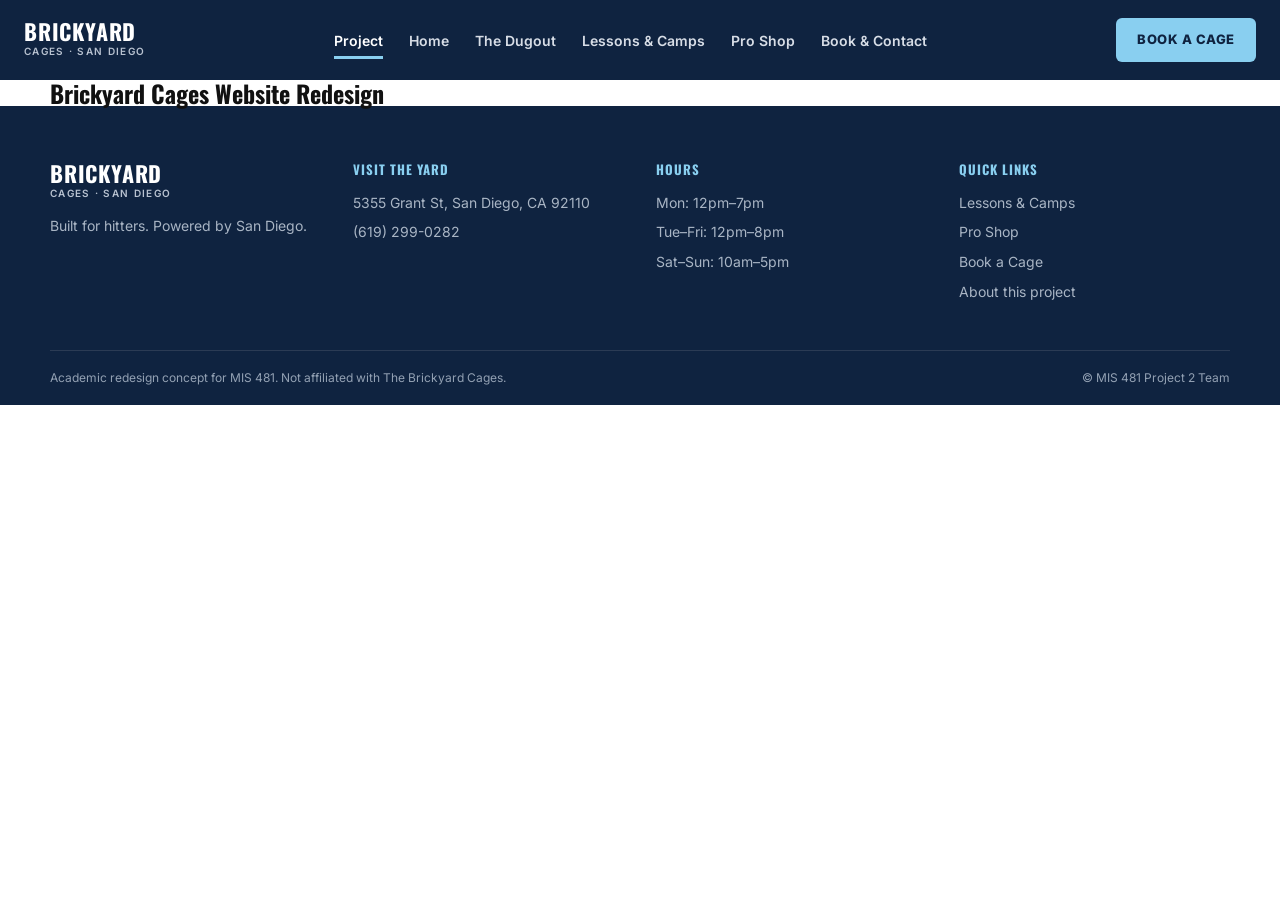
<file: index.html>
<!DOCTYPE html>
<html lang="en">
<head>
  <meta charset="UTF-8">
  <!-- Allows zoom (fixes problem 3). Don't add user-scalable=no. -->
  <meta name="viewport" content="width=device-width, initial-scale=1">
  <title>Project Overview | Brickyard Cages Redesign</title>
  <!-- TODO (Role 1 (Project manager)): rewrite this description in your own words (one sentence, under 160 characters) -->
  <meta name="description" content="MIS 481 Project 2: an academic redesign concept of The Brickyard Cages website in San Diego.">
  <link rel="stylesheet" href="css/styles.css">
</head>
<body>
  <!--
    PAGE OWNER: Role 1 (Project manager)
    Academic landing page: explains the business, the problems, our fixes and the team.
    Rules: one <h1> per page, then <h2>/<h3> in order. Real alt text on every image.
    Use the shared classes and reserved IDs from the team doc. Look at the Figma design for the layout.
  -->

  <!-- ===== SHARED HEADER (done) - identical on every page. Only Role 1 changes it,
       on every page at once. The "active" class marks the current page. ===== -->
  <header class="site-header">
    <div class="nav-inner">
      <a href="home.html" class="logo" aria-label="Brickyard Cages redesign home">
        <b>BRICKYARD</b>
        <small>CAGES &middot; SAN DIEGO</small>
      </a>
      <nav id="site-nav" class="site-nav" aria-label="Main navigation">
        <a href="index.html" class="nav-link active" aria-current="page">Project</a>
        <a href="home.html" class="nav-link">Home</a>
        <a href="about.html" class="nav-link">The Dugout</a>
        <a href="services.html" class="nav-link">Lessons &amp; Camps</a>
        <a href="shop.html" class="nav-link">Pro Shop</a>
        <a href="book.html" class="nav-link">Book &amp; Contact</a>
      </nav>
      <div class="nav-actions">
        <a href="book.html?service=cage" class="btn btn-blue">Book a Cage</a>
        <!-- Hidden until Role 3 builds the mobile menu (styles.css NAV TODO + main.js step 2) -->
        <button id="menu-toggle" class="menu-toggle" type="button" aria-expanded="false" aria-controls="site-nav">Menu</button>
      </div>
    </div>
  </header>

  <main>
    <!-- PAGE BANNER: navy .page-hero (Role 3 styles it in SHARED) -->
    <section class="page-hero">
      <div class="container">
        <!-- TODO: add a small .eyebrow label above the title -->
        <h1>Brickyard Cages Website Redesign</h1>
        <!-- TODO: one or two sentences: what the business is (indoor baseball/softball batting cages in San Diego) and what this project is -->
      </div>
    </section>
    <!-- ===== SECTION: Before and after ===== -->
    <section class="section" id="compare">
      <div class="container">
        <!-- TODO:
             - <h2> heading
             - Card 1: the original website - one sentence + link to https://www.brickyardcages.com/ (opens in a new tab)
             - Card 2: our redesign - one sentence + a .btn-primary link to home.html
        -->
      </div>
    </section>
    <!-- ===== SECTION: Problems and our fixes ===== -->
    <section class="section section-light" id="problems">
      <div class="container">
        <!-- TODO:
             - <h2> heading
             - At least 3 problems (we have 5 - see the table in the team doc)
             - For each: the problem, why it matters, and how our redesign fixes it
             - Write it in your own words; a list of .card items works well
        -->
      </div>
    </section>
    <!-- ===== SECTION: Main technology enhancement and features ===== -->
    <section class="section" id="enhancement">
      <div class="container">
        <!-- TODO:
             - <h2> heading: Online booking flow
             - 2-3 sentences: what it does and that it runs in demo mode (nothing sent, no payment)
             - List every interactive feature and which page it's on: booking flow, price calculator,
             -   camp filter, FAQ accordion, Pro Shop filter + cart counter, mobile menu
        -->
      </div>
    </section>
    <!-- ===== SECTION: Our team ===== -->
    <section class="section section-light" id="team">
      <div class="container">
        <!-- TODO:
             - <h2> heading
             - One card per teammate: name + role (all 5 of us)
        -->
      </div>
    </section>
  </main>

  <!-- ===== SHARED FOOTER (done) - identical on every page. #year is filled by main.js (Role 3, step 1). ===== -->
  <footer class="site-footer">
    <div class="container footer-grid">
      <div>
        <a href="home.html" class="logo"><b>BRICKYARD</b><small>CAGES &middot; SAN DIEGO</small></a>
        <p>Built for hitters. Powered by San Diego.</p>
      </div>
      <div>
        <h2>Visit the yard</h2>
        <a href="https://www.google.com/maps/search/?api=1&amp;query=5355+Grant+St+San+Diego+CA+92110" target="_blank" rel="noopener">5355 Grant St, San Diego, CA 92110</a>
        <a href="tel:+16192990282">(619) 299-0282</a>
      </div>
      <div>
        <h2>Hours</h2>
        <p>Mon: 12pm&ndash;7pm</p>
        <p>Tue&ndash;Fri: 12pm&ndash;8pm</p>
        <p>Sat&ndash;Sun: 10am&ndash;5pm</p>
      </div>
      <div>
        <h2>Quick links</h2>
        <a href="services.html">Lessons &amp; Camps</a>
        <a href="shop.html">Pro Shop</a>
        <a href="book.html">Book a Cage</a>
        <a href="index.html">About this project</a>
      </div>
    </div>
    <div class="footer-bottom container">
      <span>Academic redesign concept for MIS 481. Not affiliated with The Brickyard Cages.</span>
      <span>&copy; <span id="year"></span> MIS 481 Project 2 Team</span>
    </div>
  </footer>

  <script src="js/main.js"></script>
</body>
</html>
</file>
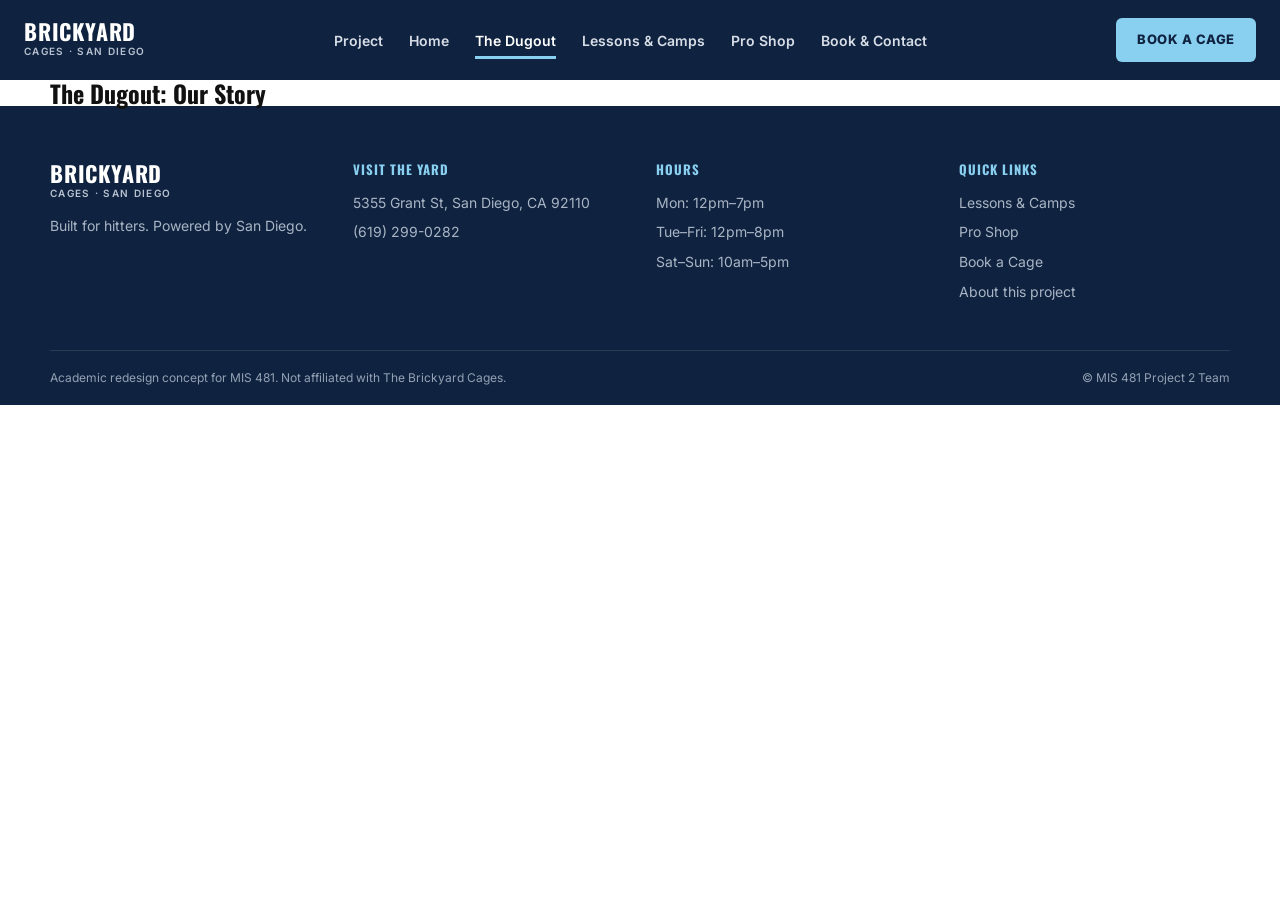
<file: about.html>
<!DOCTYPE html>
<html lang="en">
<head>
  <meta charset="UTF-8">
  <!-- Allows zoom (fixes problem 3). Don't add user-scalable=no. -->
  <meta name="viewport" content="width=device-width, initial-scale=1">
  <title>The Dugout: Our Story | Brickyard Cages Redesign</title>
  <!-- TODO (Role 2 (Business analyst / UX researcher)): rewrite this description in your own words (one sentence, under 160 characters) -->
  <meta name="description" content="Meet the coaches, see the facility, and get answers to common questions about Brickyard Cages.">
  <link rel="stylesheet" href="css/styles.css">
</head>
<body>
  <!--
    PAGE OWNER: Role 2 (Business analyst / UX researcher)
    About page: story, coaches, facility photos and the FAQ accordion.
    Rules: one <h1> per page, then <h2>/<h3> in order. Real alt text on every image.
    Use the shared classes and reserved IDs from the team doc. Look at the Figma design for the layout.
  -->

  <!-- ===== SHARED HEADER (done) - identical on every page. Only Role 1 changes it,
       on every page at once. The "active" class marks the current page. ===== -->
  <header class="site-header">
    <div class="nav-inner">
      <a href="home.html" class="logo" aria-label="Brickyard Cages redesign home">
        <b>BRICKYARD</b>
        <small>CAGES &middot; SAN DIEGO</small>
      </a>
      <nav id="site-nav" class="site-nav" aria-label="Main navigation">
        <a href="index.html" class="nav-link">Project</a>
        <a href="home.html" class="nav-link">Home</a>
        <a href="about.html" class="nav-link active" aria-current="page">The Dugout</a>
        <a href="services.html" class="nav-link">Lessons &amp; Camps</a>
        <a href="shop.html" class="nav-link">Pro Shop</a>
        <a href="book.html" class="nav-link">Book &amp; Contact</a>
      </nav>
      <div class="nav-actions">
        <a href="book.html?service=cage" class="btn btn-blue">Book a Cage</a>
        <!-- Hidden until Role 3 builds the mobile menu (styles.css NAV TODO + main.js step 2) -->
        <button id="menu-toggle" class="menu-toggle" type="button" aria-expanded="false" aria-controls="site-nav">Menu</button>
      </div>
    </div>
  </header>

  <main>
    <!-- PAGE BANNER: navy .page-hero (Role 3 styles it in SHARED) -->
    <section class="page-hero">
      <div class="container">
        <!-- TODO: add a small .eyebrow label above the title -->
        <h1>The Dugout: Our Story</h1>
        <!-- TODO: one-sentence intro under the title -->
      </div>
    </section>
    <!-- ===== SECTION: Our story ===== -->
    <section class="section" id="story">
      <div class="container">
        <!-- TODO:
             - Photo on one side (real alt text), text on the other
             - <h2> + 2 short paragraphs in your own words (don't copy the real site's text)
        -->
      </div>
    </section>
    <!-- ===== SECTION: Stats band ===== -->
    <section class="section section-light" id="stats">
      <div class="container">
        <!-- TODO:
             - Maroon strip with 4 quick facts, e.g. "7 days a week", "Ages 6-18 camps"
             - Only use facts we can back up - no made-up customer numbers
        -->
      </div>
    </section>
    <!-- ===== SECTION: Meet the coaches ===== -->
    <section class="section" id="coaches">
      <div class="container">
        <!-- TODO:
             - <h2> + three coach .card items: photo, name, specialty, one-line bio
             - These are SAMPLE profiles: use fictional names and add a note saying so
        -->
      </div>
    </section>
    <!-- ===== SECTION: Our facility ===== -->
    <section class="section section-light" id="facility">
      <div class="container">
        <!-- TODO:
             - <h2> + a gallery of 3 photos (Unsplash or AI-generated), each with real alt text
        -->
      </div>
    </section>
    <!-- ===== SECTION: FAQ accordion ===== -->
    <section class="section" id="faq">
      <div class="container">
        <!-- TODO:
             - <h2> heading + one line inviting people to call with other questions
             - Inside #faq-list below: at least 6 questions using the pattern in js/faq.js
             - Topics: hours, ages, what to bring, lessons, camps, cancellations
        -->
        <div id="faq-list">
          <!-- TODO: your .faq-item blocks go here (pattern is at the top of js/faq.js) -->
        </div>
      </div>
    </section>
  </main>

  <!-- ===== SHARED FOOTER (done) - identical on every page. #year is filled by main.js (Role 3, step 1). ===== -->
  <footer class="site-footer">
    <div class="container footer-grid">
      <div>
        <a href="home.html" class="logo"><b>BRICKYARD</b><small>CAGES &middot; SAN DIEGO</small></a>
        <p>Built for hitters. Powered by San Diego.</p>
      </div>
      <div>
        <h2>Visit the yard</h2>
        <a href="https://www.google.com/maps/search/?api=1&amp;query=5355+Grant+St+San+Diego+CA+92110" target="_blank" rel="noopener">5355 Grant St, San Diego, CA 92110</a>
        <a href="tel:+16192990282">(619) 299-0282</a>
      </div>
      <div>
        <h2>Hours</h2>
        <p>Mon: 12pm&ndash;7pm</p>
        <p>Tue&ndash;Fri: 12pm&ndash;8pm</p>
        <p>Sat&ndash;Sun: 10am&ndash;5pm</p>
      </div>
      <div>
        <h2>Quick links</h2>
        <a href="services.html">Lessons &amp; Camps</a>
        <a href="shop.html">Pro Shop</a>
        <a href="book.html">Book a Cage</a>
        <a href="index.html">About this project</a>
      </div>
    </div>
    <div class="footer-bottom container">
      <span>Academic redesign concept for MIS 481. Not affiliated with The Brickyard Cages.</span>
      <span>&copy; <span id="year"></span> MIS 481 Project 2 Team</span>
    </div>
  </footer>

  <script src="js/main.js"></script>
  <script src="js/faq.js"></script>
</body>
</html>
</file>
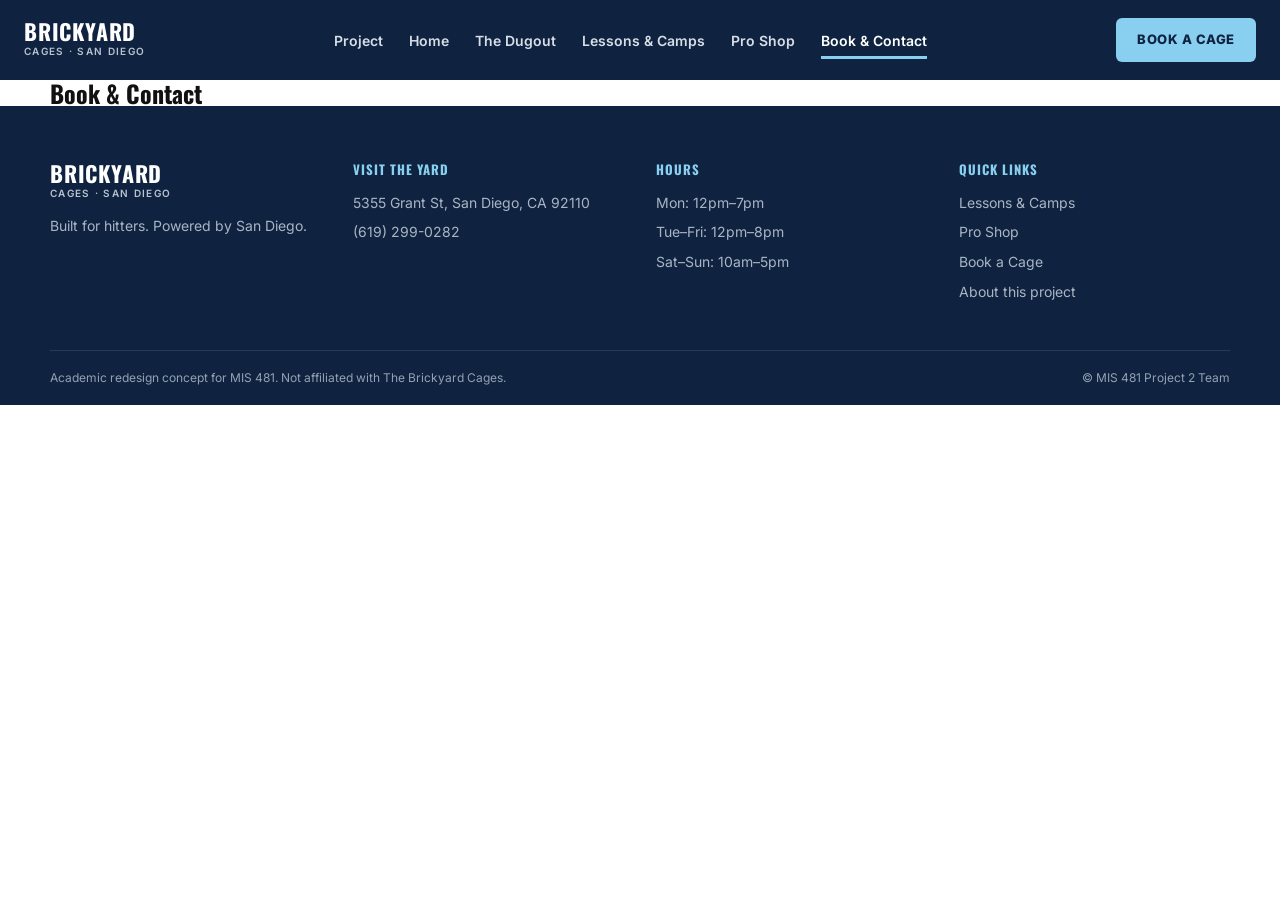
<file: book.html>
<!DOCTYPE html>
<html lang="en">
<head>
  <meta charset="UTF-8">
  <!-- Allows zoom (fixes problem 3). Don't add user-scalable=no. -->
  <meta name="viewport" content="width=device-width, initial-scale=1">
  <title>Book &amp; Contact | Brickyard Cages Redesign</title>
  <!-- TODO (Role 5 (Content, AI &amp; quality specialist)): rewrite this description in your own words (one sentence, under 160 characters) -->
  <meta name="description" content="Request a batting cage, lesson or camp spot online, or call Brickyard Cages at (619) 299-0282.">
  <link rel="stylesheet" href="css/styles.css">
</head>
<body>
  <!--
    PAGE OWNER: Role 5 (Content, AI &amp; quality specialist)
    Home of the ONLINE BOOKING FLOW - our main technology enhancement (fixes problem 1).
    Rules: one <h1> per page, then <h2>/<h3> in order. Real alt text on every image.
    Use the shared classes and reserved IDs from the team doc. Look at the Figma design for the layout.
  -->

  <!-- ===== SHARED HEADER (done) - identical on every page. Only Role 1 changes it,
       on every page at once. The "active" class marks the current page. ===== -->
  <header class="site-header">
    <div class="nav-inner">
      <a href="home.html" class="logo" aria-label="Brickyard Cages redesign home">
        <b>BRICKYARD</b>
        <small>CAGES &middot; SAN DIEGO</small>
      </a>
      <nav id="site-nav" class="site-nav" aria-label="Main navigation">
        <a href="index.html" class="nav-link">Project</a>
        <a href="home.html" class="nav-link">Home</a>
        <a href="about.html" class="nav-link">The Dugout</a>
        <a href="services.html" class="nav-link">Lessons &amp; Camps</a>
        <a href="shop.html" class="nav-link">Pro Shop</a>
        <a href="book.html" class="nav-link active" aria-current="page">Book &amp; Contact</a>
      </nav>
      <div class="nav-actions">
        <a href="book.html?service=cage" class="btn btn-blue">Book a Cage</a>
        <!-- Hidden until Role 3 builds the mobile menu (styles.css NAV TODO + main.js step 2) -->
        <button id="menu-toggle" class="menu-toggle" type="button" aria-expanded="false" aria-controls="site-nav">Menu</button>
      </div>
    </div>
  </header>

  <main>
    <!-- PAGE BANNER: navy .page-hero (Role 3 styles it in SHARED) -->
    <section class="page-hero">
      <div class="container">
        <!-- TODO: add a small .eyebrow label above the title -->
        <h1>Book &amp; Contact</h1>
        <!-- TODO: one-sentence intro, e.g. request a cage, lesson or camp spot online or give us a call -->
      </div>
    </section>
    <!-- ===== SECTION: Contact info + booking form ===== -->
    <section class="section" id="booking">
      <div class="container">
        <!-- TODO:
             - Left column: <h2>, big tap-to-call link <a href="tel:+16192990282">, and when to call (hours)
             - Right column: a .card containing the form:
             -   <form id="booking-form" novalidate>
             -   Note at the top: "Demo only - no real booking or payment is made."
             -   Fields, each in a .form-group with <label for=...> and an empty <span class="form-error">:
             -     #booking-name, #booking-email, #booking-phone (optional),
             -     #booking-service (cage, hitting, pitching, camp, team), #booking-date, #booking-time
             -   Submit button (.btn-blue)
             -   After the form: <div id="booking-confirmation" class="hidden"> for the success message
             - js/booking.js makes it work
        -->
      </div>
    </section>
    <!-- ===== SECTION: Location and map ===== -->
    <section class="section section-light" id="location">
      <div class="container">
        <!-- TODO:
             - Google Map of 5355 Grant St, San Diego, CA 92110: an <iframe> with a title attribute
             -   (Google Maps > Share > Embed a map, or src="https://www.google.com/maps?q=5355+Grant+St,+San+Diego,+CA+92110&output=embed")
             - Address, hours, and a "Get directions" link
        -->
      </div>
    </section>
  </main>

  <!-- ===== SHARED FOOTER (done) - identical on every page. #year is filled by main.js (Role 3, step 1). ===== -->
  <footer class="site-footer">
    <div class="container footer-grid">
      <div>
        <a href="home.html" class="logo"><b>BRICKYARD</b><small>CAGES &middot; SAN DIEGO</small></a>
        <p>Built for hitters. Powered by San Diego.</p>
      </div>
      <div>
        <h2>Visit the yard</h2>
        <a href="https://www.google.com/maps/search/?api=1&amp;query=5355+Grant+St+San+Diego+CA+92110" target="_blank" rel="noopener">5355 Grant St, San Diego, CA 92110</a>
        <a href="tel:+16192990282">(619) 299-0282</a>
      </div>
      <div>
        <h2>Hours</h2>
        <p>Mon: 12pm&ndash;7pm</p>
        <p>Tue&ndash;Fri: 12pm&ndash;8pm</p>
        <p>Sat&ndash;Sun: 10am&ndash;5pm</p>
      </div>
      <div>
        <h2>Quick links</h2>
        <a href="services.html">Lessons &amp; Camps</a>
        <a href="shop.html">Pro Shop</a>
        <a href="book.html">Book a Cage</a>
        <a href="index.html">About this project</a>
      </div>
    </div>
    <div class="footer-bottom container">
      <span>Academic redesign concept for MIS 481. Not affiliated with The Brickyard Cages.</span>
      <span>&copy; <span id="year"></span> MIS 481 Project 2 Team</span>
    </div>
  </footer>

  <script src="js/main.js"></script>
  <script src="js/booking.js"></script>
</body>
</html>
</file>
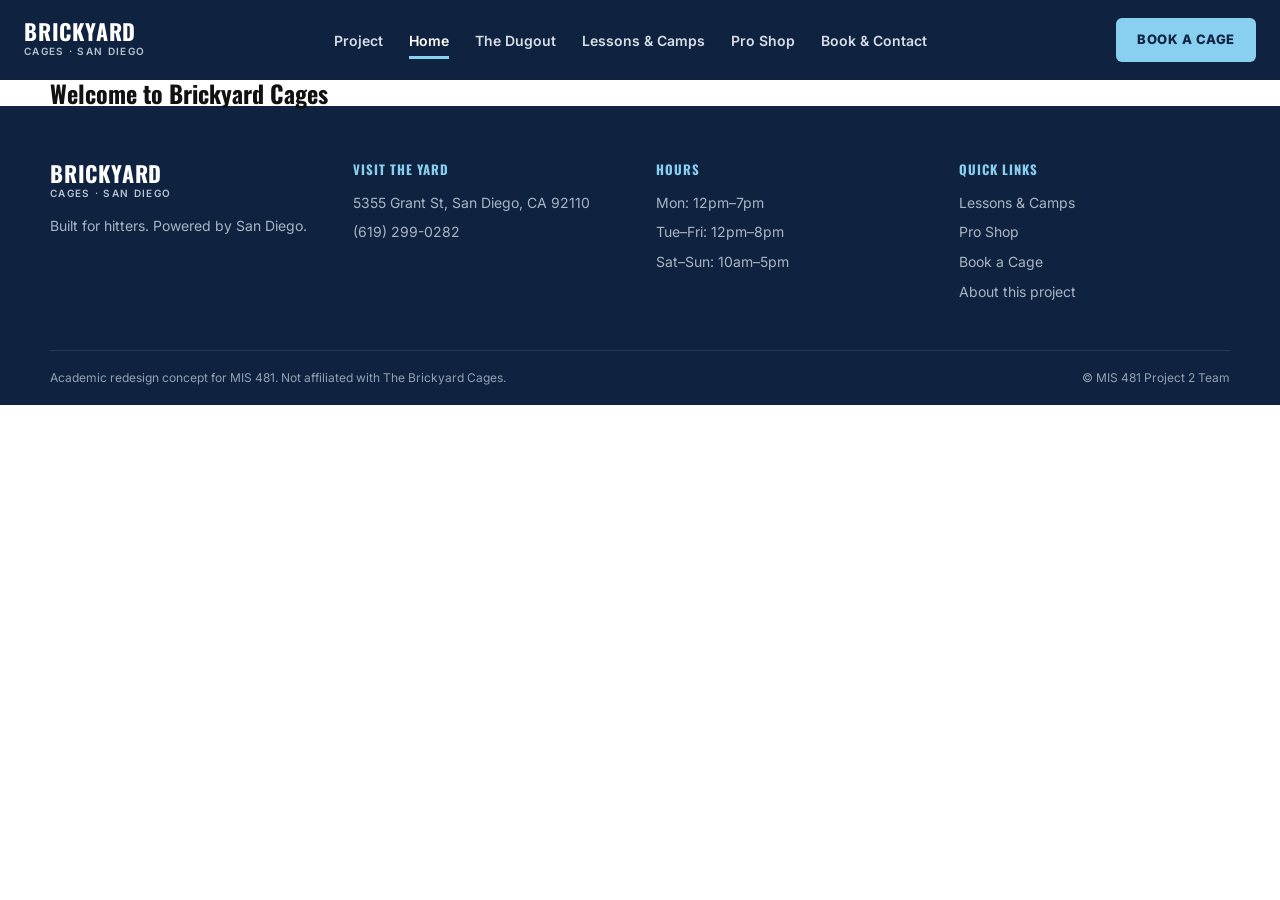
<file: home.html>
<!DOCTYPE html>
<html lang="en">
<head>
  <meta charset="UTF-8">
  <!-- Allows zoom (fixes problem 3). Don't add user-scalable=no. -->
  <meta name="viewport" content="width=device-width, initial-scale=1">
  <title>Indoor Batting Cages in San Diego | Brickyard Cages Redesign</title>
  <!-- TODO (Role 3 (UX/UI designer)): rewrite this description in your own words (one sentence, under 160 characters) -->
  <meta name="description" content="Indoor batting cages, private lessons and youth camps for baseball and softball players in San Diego.">
  <link rel="stylesheet" href="css/styles.css">
</head>
<body>
  <!--
    PAGE OWNER: Role 3 (UX/UI designer)
    The redesigned business homepage. Match the Figma Home page.
    Rules: one <h1> per page, then <h2>/<h3> in order. Real alt text on every image.
    Use the shared classes and reserved IDs from the team doc. Look at the Figma design for the layout.
  -->

  <!-- ===== SHARED HEADER (done) - identical on every page. Only Role 1 changes it,
       on every page at once. The "active" class marks the current page. ===== -->
  <header class="site-header">
    <div class="nav-inner">
      <a href="home.html" class="logo" aria-label="Brickyard Cages redesign home">
        <b>BRICKYARD</b>
        <small>CAGES &middot; SAN DIEGO</small>
      </a>
      <nav id="site-nav" class="site-nav" aria-label="Main navigation">
        <a href="index.html" class="nav-link">Project</a>
        <a href="home.html" class="nav-link active" aria-current="page">Home</a>
        <a href="about.html" class="nav-link">The Dugout</a>
        <a href="services.html" class="nav-link">Lessons &amp; Camps</a>
        <a href="shop.html" class="nav-link">Pro Shop</a>
        <a href="book.html" class="nav-link">Book &amp; Contact</a>
      </nav>
      <div class="nav-actions">
        <a href="book.html?service=cage" class="btn btn-blue">Book a Cage</a>
        <!-- Hidden until Role 3 builds the mobile menu (styles.css NAV TODO + main.js step 2) -->
        <button id="menu-toggle" class="menu-toggle" type="button" aria-expanded="false" aria-controls="site-nav">Menu</button>
      </div>
    </div>
  </header>

  <main>
    <!-- ===== SECTION: Hero ===== -->
    <section class="hero" id="hero">
      <div class="container">
        <!-- TODO:
             - Full-width background photo with a dark navy overlay (Unsplash photo, credit it in the README)
             - Small baby-blue label above the title
             - Short paragraph: what Brickyard offers and who it's for
             - Three buttons (fixes problem 1):
                 Rent a Cage   -> book.html?service=cage     (.btn-primary)
                 Book a Lesson -> book.html?service=hitting  (.btn-outline)
                 Join a Camp   -> services.html#camps        (.btn-outline)
        -->
        <h1>Welcome to Brickyard Cages</h1>
      </div>
    </section>
    <!-- ===== SECTION: Who we are + hours card ===== -->
    <section class="section" id="intro">
      <div class="container">
        <!-- TODO:
             - Left: .eyebrow label, <h2>, a short paragraph about the facility in your own words
             - Right: hours card with the real hours: Mon 12pm-7pm, Tue-Fri 12pm-8pm, Sat-Sun 10am-5pm
             - Inside the hours card: tap-to-call link <a href="tel:+16192990282">(619) 299-0282</a>
        -->
      </div>
    </section>
    <!-- ===== SECTION: Services preview ===== -->
    <section class="section section-light" id="services">
      <div class="container">
        <!-- TODO:
             - <h2> heading, centered
             - Three .card items in a .grid: Cage Rentals, Lessons & Camps, Pro Shop
             - Each card: short description + a "Starting at $__" price (same prices as services.html) + link
             - Add a note that prices are samples for this academic concept
        -->
      </div>
    </section>
    <!-- ===== SECTION: Call-to-action band ===== -->
    <section class="cta-band">
      <div class="container">
        <!-- TODO: maroon strip with a short <h2> ("See you in the cages") and a .btn-blue link to book.html -->
      </div>
    </section>
  </main>

  <!-- ===== SHARED FOOTER (done) - identical on every page. #year is filled by main.js (Role 3, step 1). ===== -->
  <footer class="site-footer">
    <div class="container footer-grid">
      <div>
        <a href="home.html" class="logo"><b>BRICKYARD</b><small>CAGES &middot; SAN DIEGO</small></a>
        <p>Built for hitters. Powered by San Diego.</p>
      </div>
      <div>
        <h2>Visit the yard</h2>
        <a href="https://www.google.com/maps/search/?api=1&amp;query=5355+Grant+St+San+Diego+CA+92110" target="_blank" rel="noopener">5355 Grant St, San Diego, CA 92110</a>
        <a href="tel:+16192990282">(619) 299-0282</a>
      </div>
      <div>
        <h2>Hours</h2>
        <p>Mon: 12pm&ndash;7pm</p>
        <p>Tue&ndash;Fri: 12pm&ndash;8pm</p>
        <p>Sat&ndash;Sun: 10am&ndash;5pm</p>
      </div>
      <div>
        <h2>Quick links</h2>
        <a href="services.html">Lessons &amp; Camps</a>
        <a href="shop.html">Pro Shop</a>
        <a href="book.html">Book a Cage</a>
        <a href="index.html">About this project</a>
      </div>
    </div>
    <div class="footer-bottom container">
      <span>Academic redesign concept for MIS 481. Not affiliated with The Brickyard Cages.</span>
      <span>&copy; <span id="year"></span> MIS 481 Project 2 Team</span>
    </div>
  </footer>

  <script src="js/main.js"></script>
</body>
</html>
</file>
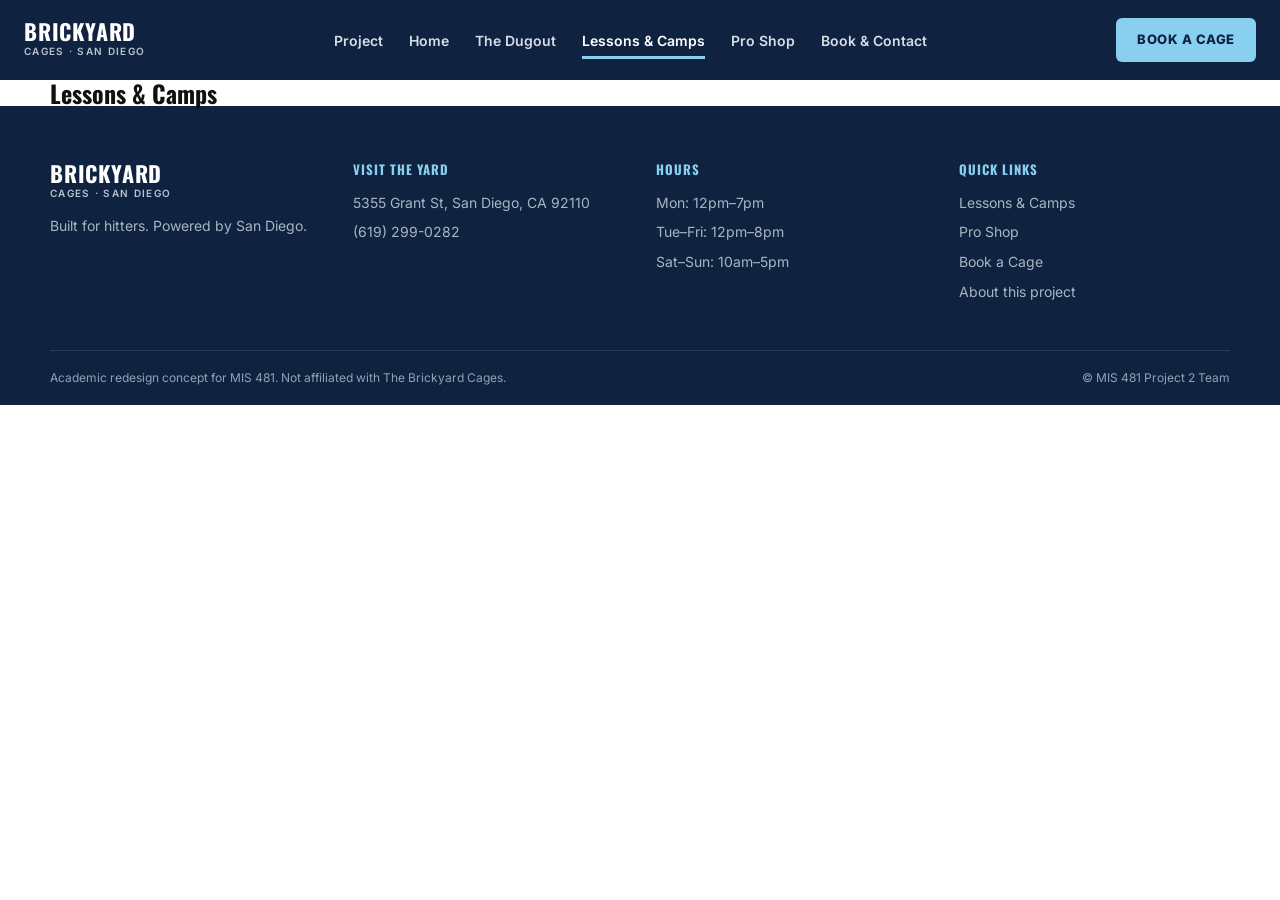
<file: services.html>
<!DOCTYPE html>
<html lang="en">
<head>
  <meta charset="UTF-8">
  <!-- Allows zoom (fixes problem 3). Don't add user-scalable=no. -->
  <meta name="viewport" content="width=device-width, initial-scale=1">
  <title>Cage Rates, Lessons &amp; Camps | Brickyard Cages Redesign</title>
  <!-- TODO (Role 4 (Front-end developer); camp cards come from Role 1's js/camps.js): rewrite this description in your own words (one sentence, under 160 characters) -->
  <meta name="description" content="Batting cage rates, private hitting and pitching lessons, a price calculator, and youth camps you can filter by age and month.">
  <link rel="stylesheet" href="css/styles.css">
</head>
<body>
  <!--
    PAGE OWNER: Role 4 (Front-end developer); camp cards come from Role 1's js/camps.js
    Prices up front (fixes problem 1) and camps that make sense (fixes problem 2).
    Rules: one <h1> per page, then <h2>/<h3> in order. Real alt text on every image.
    Use the shared classes and reserved IDs from the team doc. Look at the Figma design for the layout.
  -->

  <!-- ===== SHARED HEADER (done) - identical on every page. Only Role 1 changes it,
       on every page at once. The "active" class marks the current page. ===== -->
  <header class="site-header">
    <div class="nav-inner">
      <a href="home.html" class="logo" aria-label="Brickyard Cages redesign home">
        <b>BRICKYARD</b>
        <small>CAGES &middot; SAN DIEGO</small>
      </a>
      <nav id="site-nav" class="site-nav" aria-label="Main navigation">
        <a href="index.html" class="nav-link">Project</a>
        <a href="home.html" class="nav-link">Home</a>
        <a href="about.html" class="nav-link">The Dugout</a>
        <a href="services.html" class="nav-link active" aria-current="page">Lessons &amp; Camps</a>
        <a href="shop.html" class="nav-link">Pro Shop</a>
        <a href="book.html" class="nav-link">Book &amp; Contact</a>
      </nav>
      <div class="nav-actions">
        <a href="book.html?service=cage" class="btn btn-blue">Book a Cage</a>
        <!-- Hidden until Role 3 builds the mobile menu (styles.css NAV TODO + main.js step 2) -->
        <button id="menu-toggle" class="menu-toggle" type="button" aria-expanded="false" aria-controls="site-nav">Menu</button>
      </div>
    </div>
  </header>

  <main>
    <!-- PAGE BANNER: navy .page-hero (Role 3 styles it in SHARED) -->
    <section class="page-hero">
      <div class="container">
        <!-- TODO: add a small .eyebrow label above the title -->
        <h1>Lessons &amp; Camps</h1>
        <!-- TODO: one-sentence intro, e.g. cage rentals, coaching and camps with every price up front -->
      </div>
    </section>
    <!-- ===== SECTION: Cage rentals ===== -->
    <section class="section" id="cages">
      <div class="container">
        <!-- TODO:
             - <h2> heading + one sentence
             - Three rate .card items: 30-minute cage, 60-minute cage, team rental
             - Each card: what's included, price, and a Book link to book.html?service=cage (or ?service=team)
        -->
      </div>
    </section>
    <!-- ===== SECTION: Private lessons ===== -->
    <section class="section section-light" id="lessons">
      <div class="container">
        <!-- TODO:
             - <h2> heading + one sentence
             - Three lesson .card items: hitting fundamentals, advanced hitting, pitching
             - Each: ages, length, price, Book link to book.html?service=hitting or ?service=pitching
             - Note that prices are samples for this academic concept
        -->
      </div>
    </section>
    <!-- ===== SECTION: Price calculator ===== -->
    <section class="section" id="calculator">
      <div class="container">
        <!-- TODO:
             - <h2> heading + one sentence explaining it
             - A .card with these fields, each in a .form-group with a <label for=...>:
             -   <select id="calc-service">  options: cage, hitting, pitching
             -   <select id="calc-length">   options: 30, 60
             -   <input id="calc-sessions" type="number" min="1" max="20" value="1">
             -   <output id="calc-total">  and  <span id="calc-error" class="form-error">
             - js/calculator.js makes it work
        -->
      </div>
    </section>
    <!-- ===== SECTION: Camps (filter + cards) ===== -->
    <section class="section section-light" id="camps">
      <div class="container">
        <!-- TODO:
             - <h2> heading + one sentence
             - Two filters, each in a .form-group with a <label for=...> (Role 1's camps.js reads them):
             -   <select id="camp-filter-age">   values: all, 6-9, 10-13, 14-18
             -   <select id="camp-filter-month"> values: all, nov, dec, apr, jun, jul, aug
             -   optional: <span id="camp-count"></span>
             - Leave #camp-list below EMPTY - Role 1's js/camps.js fills it with camp cards
        -->
        <div id="camp-list" class="grid"></div>
      </div>
    </section>
  </main>

  <!-- ===== SHARED FOOTER (done) - identical on every page. #year is filled by main.js (Role 3, step 1). ===== -->
  <footer class="site-footer">
    <div class="container footer-grid">
      <div>
        <a href="home.html" class="logo"><b>BRICKYARD</b><small>CAGES &middot; SAN DIEGO</small></a>
        <p>Built for hitters. Powered by San Diego.</p>
      </div>
      <div>
        <h2>Visit the yard</h2>
        <a href="https://www.google.com/maps/search/?api=1&amp;query=5355+Grant+St+San+Diego+CA+92110" target="_blank" rel="noopener">5355 Grant St, San Diego, CA 92110</a>
        <a href="tel:+16192990282">(619) 299-0282</a>
      </div>
      <div>
        <h2>Hours</h2>
        <p>Mon: 12pm&ndash;7pm</p>
        <p>Tue&ndash;Fri: 12pm&ndash;8pm</p>
        <p>Sat&ndash;Sun: 10am&ndash;5pm</p>
      </div>
      <div>
        <h2>Quick links</h2>
        <a href="services.html">Lessons &amp; Camps</a>
        <a href="shop.html">Pro Shop</a>
        <a href="book.html">Book a Cage</a>
        <a href="index.html">About this project</a>
      </div>
    </div>
    <div class="footer-bottom container">
      <span>Academic redesign concept for MIS 481. Not affiliated with The Brickyard Cages.</span>
      <span>&copy; <span id="year"></span> MIS 481 Project 2 Team</span>
    </div>
  </footer>

  <script src="js/main.js"></script>
  <script src="js/calculator.js"></script>
  <script src="js/camps.js"></script>
</body>
</html>
</file>
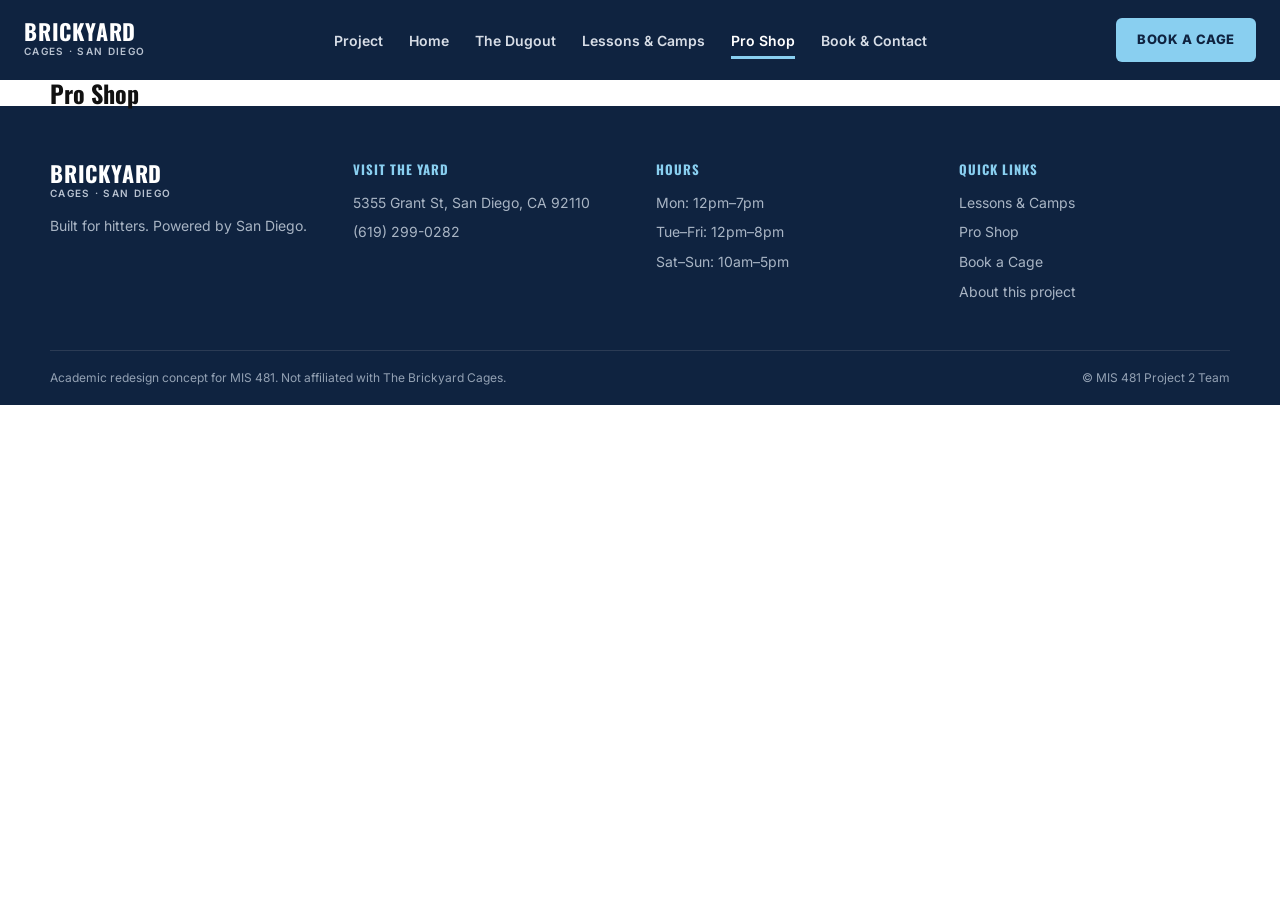
<file: shop.html>
<!DOCTYPE html>
<html lang="en">
<head>
  <meta charset="UTF-8">
  <!-- Allows zoom (fixes problem 3). Don't add user-scalable=no. -->
  <meta name="viewport" content="width=device-width, initial-scale=1">
  <title>Pro Shop | Brickyard Cages Redesign</title>
  <!-- TODO (Role 2 (Business analyst / UX researcher)): rewrite this description in your own words (one sentence, under 160 characters) -->
  <meta name="description" content="Coach-picked bats, gloves, helmets, training aids and apparel at the Brickyard Cages Pro Shop.">
  <link rel="stylesheet" href="css/styles.css">
</head>
<body>
  <!--
    PAGE OWNER: Role 2 (Business analyst / UX researcher)
    Pro Shop. Keep it simple - it doesn't need to match the Figma design exactly.
    Rules: one <h1> per page, then <h2>/<h3> in order. Real alt text on every image.
    Use the shared classes and reserved IDs from the team doc. Look at the Figma design for the layout.
  -->

  <!-- ===== SHARED HEADER (done) - identical on every page. Only Role 1 changes it,
       on every page at once. The "active" class marks the current page. ===== -->
  <header class="site-header">
    <div class="nav-inner">
      <a href="home.html" class="logo" aria-label="Brickyard Cages redesign home">
        <b>BRICKYARD</b>
        <small>CAGES &middot; SAN DIEGO</small>
      </a>
      <nav id="site-nav" class="site-nav" aria-label="Main navigation">
        <a href="index.html" class="nav-link">Project</a>
        <a href="home.html" class="nav-link">Home</a>
        <a href="about.html" class="nav-link">The Dugout</a>
        <a href="services.html" class="nav-link">Lessons &amp; Camps</a>
        <a href="shop.html" class="nav-link active" aria-current="page">Pro Shop</a>
        <a href="book.html" class="nav-link">Book &amp; Contact</a>
      </nav>
      <div class="nav-actions">
        <a href="book.html?service=cage" class="btn btn-blue">Book a Cage</a>
        <!-- Hidden until Role 3 builds the mobile menu (styles.css NAV TODO + main.js step 2) -->
        <button id="menu-toggle" class="menu-toggle" type="button" aria-expanded="false" aria-controls="site-nav">Menu</button>
      </div>
    </div>
  </header>

  <main>
    <!-- PAGE BANNER: navy .page-hero (Role 3 styles it in SHARED) -->
    <section class="page-hero">
      <div class="container">
        <!-- TODO: add a small .eyebrow label above the title -->
        <h1>Pro Shop</h1>
        <!-- TODO: one-sentence intro, e.g. coach-picked gear, pick up in store -->
      </div>
    </section>
    <!-- ===== SECTION: Products ===== -->
    <section class="section section-light" id="products">
      <div class="container">
        <!-- TODO:
             - <h2> heading
             - Row of category buttons: <button class="chip" data-category="all"> plus bats, gloves, helmets, training, apparel
             - Cart counter: <span id="cart-count">0 items</span>
             - Leave #product-list below EMPTY - js/shop.js fills it
             - Note: demo shop, sample products and prices, no online checkout
        -->
        <div id="product-list" class="grid"></div>
      </div>
    </section>
  </main>

  <!-- ===== SHARED FOOTER (done) - identical on every page. #year is filled by main.js (Role 3, step 1). ===== -->
  <footer class="site-footer">
    <div class="container footer-grid">
      <div>
        <a href="home.html" class="logo"><b>BRICKYARD</b><small>CAGES &middot; SAN DIEGO</small></a>
        <p>Built for hitters. Powered by San Diego.</p>
      </div>
      <div>
        <h2>Visit the yard</h2>
        <a href="https://www.google.com/maps/search/?api=1&amp;query=5355+Grant+St+San+Diego+CA+92110" target="_blank" rel="noopener">5355 Grant St, San Diego, CA 92110</a>
        <a href="tel:+16192990282">(619) 299-0282</a>
      </div>
      <div>
        <h2>Hours</h2>
        <p>Mon: 12pm&ndash;7pm</p>
        <p>Tue&ndash;Fri: 12pm&ndash;8pm</p>
        <p>Sat&ndash;Sun: 10am&ndash;5pm</p>
      </div>
      <div>
        <h2>Quick links</h2>
        <a href="services.html">Lessons &amp; Camps</a>
        <a href="shop.html">Pro Shop</a>
        <a href="book.html">Book a Cage</a>
        <a href="index.html">About this project</a>
      </div>
    </div>
    <div class="footer-bottom container">
      <span>Academic redesign concept for MIS 481. Not affiliated with The Brickyard Cages.</span>
      <span>&copy; <span id="year"></span> MIS 481 Project 2 Team</span>
    </div>
  </footer>

  <script src="js/main.js"></script>
  <script src="js/shop.js"></script>
</body>
</html>
</file>
<file: css/styles.css>
/* ==========================================================
   Brickyard Cages Redesign - the ONLY stylesheet
   Academic redesign concept for MIS 481 (not the official site)

   WHAT'S ALREADY DONE: reset, design tokens (colors and fonts
   from our Figma design), the header/nav, and the footer.
   EVERYTHING ELSE IS YOURS TO BUILD - follow the TODOs.

   Naming: lowercase-hyphens for classes and IDs (see team doc).
   Role 3 (Designer) owns RESET, GLOBAL, NAV, BUTTONS, SHARED,
   FOOTER and MEDIA QUERIES. Everyone else edits ONLY their own
   PAGE section at the bottom.
   ========================================================== */

@import url("https://fonts.googleapis.com/css2?family=Inter:wght@400;500;600;700;800&family=Oswald:wght@500;600;700&display=swap");

/* ---------- RESET (done) ---------- */
*,
*::before,
*::after { box-sizing: border-box; }
body, h1, h2, h3, h4, p, ul, ol, blockquote { margin: 0; }
ul, ol { padding: 0; list-style: none; }
img { display: block; max-width: 100%; }
a { color: inherit; text-decoration: none; }
button, input, select, textarea { font: inherit; color: inherit; }
button { background: none; border: 0; padding: 0; cursor: pointer; }

/* ---------- GLOBAL: design tokens from the Figma design (done) ---------- */
:root {
  /* Team palette: maroon, navy blue, baby blue, white, black */
  --color-maroon: #7a1f2b;       /* main accent: primary buttons, labels, links */
  --color-maroon-dark: #5f1620;  /* maroon hover */
  --color-navy: #0f2340;         /* header, footer, page banners, headings */
  --color-baby-blue: #89cff0;    /* highlight: "Book a Cage" button, active nav line */
  --color-baby-blue-light: #eaf5fc; /* soft background for alternating sections */
  --color-white: #ffffff;
  --color-black: #111111;        /* body text */
  --color-gray: #4a4a4a;         /* secondary text (a softer black) */
  --color-line: #d6e2ea;         /* borders */
  --font-heading: "Oswald", sans-serif;
  --font-body: "Inter", sans-serif;
  --space-sm: 0.5rem;
  --space-md: 1rem;
  --space-lg: 2rem;
  --radius: 8px;
}
/* CONTRAST RULE: baby blue is for backgrounds, or text on navy/black.
   Never use baby-blue text on white - it fails the 4.5:1 contrast check. */

body {
  font-family: var(--font-body);
  color: var(--color-black);
  background: var(--color-white);
  line-height: 1.5;
}
h1, h2, h3, h4 { font-family: var(--font-heading); line-height: 1.1; }

.container { width: min(100% - 48px, 1180px); margin-inline: auto; }

/* TODO (Role 3): add a .hidden helper class that JavaScript can add/remove
   to hide things (display: none). camps.js, faq.js and booking.js need it. */

/* ---------- NAV (done - Role 3 adds the mobile menu below) ---------- */
.site-header {
  position: sticky;
  top: 0;
  z-index: 50;
  background: var(--color-navy);
  color: #fff;
}
.nav-inner {
  width: min(100% - 48px, 1320px);
  min-height: 80px;
  margin: auto;
  display: flex;
  flex-wrap: wrap;
  align-items: center;
  justify-content: space-between;
  gap: 16px 32px;
}
.logo { display: inline-flex; flex-direction: column; color: #fff; }
.logo b { font: 700 22px/1 var(--font-heading); letter-spacing: 0.8px; }
.logo small { color: #b8c2d0; font: 600 10px/1.8 var(--font-body); letter-spacing: 1.3px; }
.site-nav { display: flex; flex-wrap: wrap; align-items: center; gap: 8px 26px; }
.nav-link {
  position: relative;
  padding: 6px 0;
  color: #d7dde6;
  font-size: 14px;
  font-weight: 600;
}
.nav-link:hover,
.nav-link.active { color: #fff; }
.nav-link.active::after {
  content: "";
  position: absolute;
  left: 0;
  right: 0;
  bottom: -2px;
  height: 3px;
  background: var(--color-baby-blue);
}
.nav-actions { display: flex; align-items: center; gap: 12px; }
.menu-toggle { display: none; color: #fff; font-weight: 700; }   /* Role 3 shows it on phones */

/* TODO (Role 3) - mobile menu:
   1. In a media query for small screens (max-width: 900px), show .menu-toggle
      and hide .site-nav.
   2. Add a .site-nav.is-open rule that shows the links stacked in a column.
   3. main.js toggles the is-open class when #menu-toggle is clicked. */

/* ---------- BUTTONS (started - Role 3 finishes) ---------- */
.btn {
  min-height: 44px;
  padding: 0 20px;
  border-radius: 6px;
  display: inline-flex;
  align-items: center;
  justify-content: center;
  gap: 8px;
  font-size: 13px;
  font-weight: 800;
  letter-spacing: 0.5px;
  text-transform: uppercase;
  border: 1px solid transparent;
}
.btn-blue { color: var(--color-navy); background: var(--color-baby-blue); }
.btn-blue:hover { background: var(--color-white); }

/* TODO (Role 3): add the other button styles from the Figma design:
   .btn-primary  (maroon background, white text)
   .btn-outline  (transparent with white border, for dark backgrounds)
   .btn-dark     (navy background)
   Give each a :hover style. */

/* ---------- SHARED (Role 3 builds - everyone uses these) ---------- */
/* TODO (Role 3): build these shared pieces so every page looks consistent.
   Check the Figma design for sizes and colors.
   .section        - vertical padding for each page section (about 96px top/bottom)
   .section-light  - light baby-blue background for alternating sections
   .section-title  - big uppercase Oswald heading in navy
   .eyebrow        - small uppercase maroon label above a title
   .page-hero      - navy banner at the top of each inner page (white h1, light text)
   .grid           - 3-column card grid that drops to 2 and then 1 column on smaller screens
   .card           - white box with border, rounded corners, padding and a soft shadow
   .card-title, .card-body
   .form-group     - label stacked on top of its input, with spacing
   .form-error     - small red text for error messages */

/* ---------- FOOTER (done) ---------- */
.site-footer { background: var(--color-navy); color: #fff; padding: 56px 0 0; }
.footer-grid {
  display: grid;
  grid-template-columns: repeat(auto-fit, minmax(200px, 1fr));
  gap: 32px;
  padding-bottom: 40px;
}
.site-footer h2 {
  color: var(--color-baby-blue);
  font-size: 13px;
  letter-spacing: 1px;
  text-transform: uppercase;
  margin-bottom: 14px;
}
.footer-grid p,
.footer-grid a { display: block; color: #a9b5c4; font-size: 14px; line-height: 1.7; margin-bottom: 6px; }
.footer-grid a:hover { color: #fff; }
.footer-grid .logo { display: inline-flex; flex-direction: column; color: #fff; margin-bottom: 12px; }
.footer-bottom {
  border-top: 1px solid #2b3b54;
  padding: 18px 0;
  display: flex;
  flex-wrap: wrap;
  justify-content: space-between;
  gap: 12px;
  color: #93a1b3;
  font-size: 12px;
}

/* ==========================================================
   PAGE SECTIONS - each owner styles ONLY their own page here
   ========================================================== */

/* ---------- PAGE: index.html - project overview (Role 1) ---------- */
/* TODO (Role 1): style the before/after comparison and the problems list */

/* ---------- PAGE: home.html (Role 3) ---------- */
/* TODO (Role 3): hero (photo background with dark navy overlay), hours card,
   service cards, maroon call-to-action band */

/* ---------- PAGE: about.html - The Dugout (Role 2) ---------- */
/* TODO (Role 2): story section (photo + text side by side), stats band,
   coach cards, photo gallery, FAQ accordion */

/* ---------- PAGE: services.html - Lessons & Camps (Role 4, camp cards Role 1) ---------- */
/* TODO (Role 4): rate cards, lesson cards, price calculator box
   TODO (Role 1): camp cards and the filter bar */

/* ---------- PAGE: shop.html - Pro Shop (Role 2) ---------- */
/* TODO (Role 2): category buttons, product cards, cart counter. Keep it simple. */

/* ---------- PAGE: book.html - Book & Contact (Role 5) ---------- */
/* TODO (Role 5): booking form card, error styles, confirmation message,
   contact info, map */

/* ---------- MEDIA QUERIES (Role 3; page owners add their own lines) ---------- */
/* TODO (Role 3): tablet (max-width: 900px) and phone (max-width: 600px) rules.
   Test every page in Chrome DevTools device mode. */
</file>
